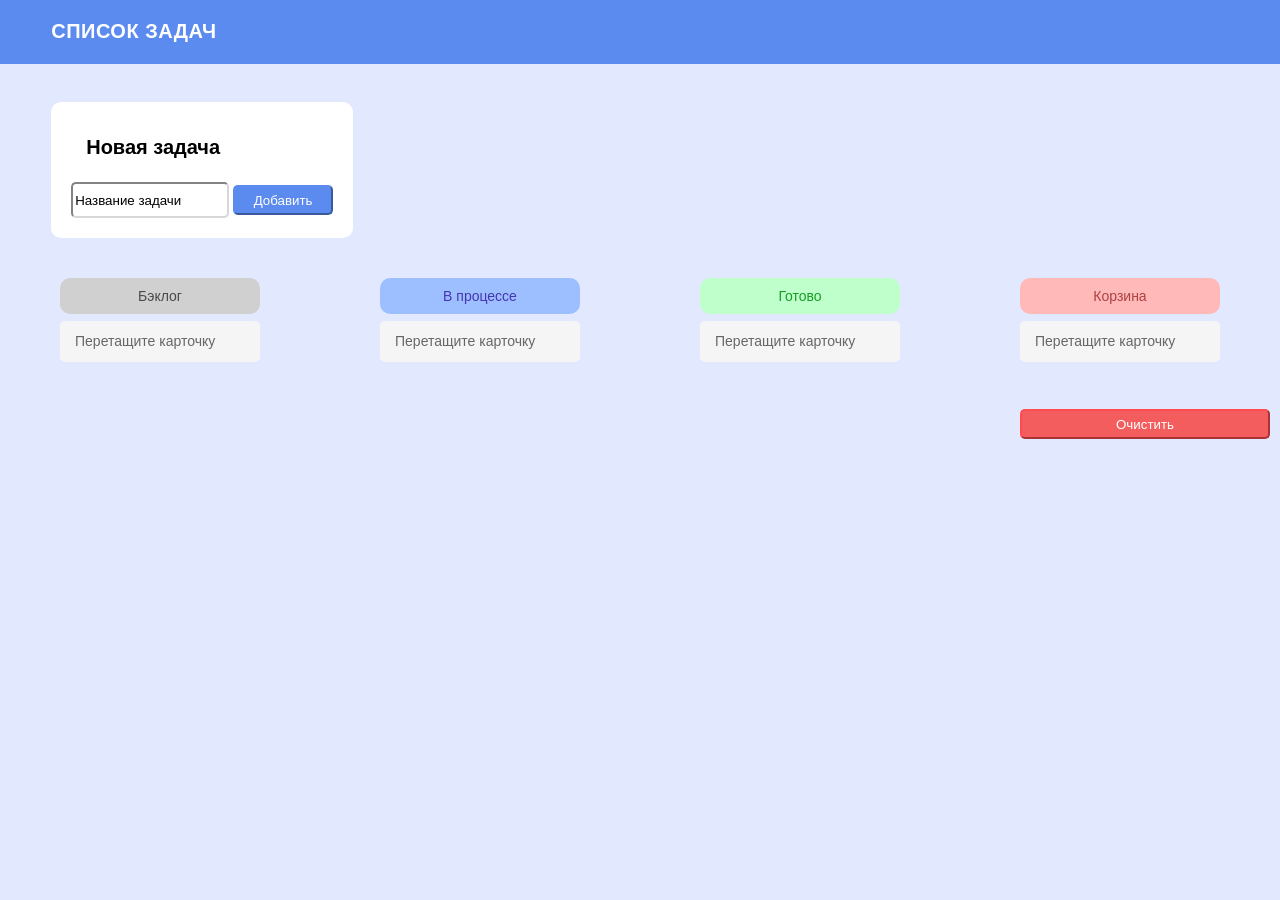
<file: index.html>
<!DOCTYPE html>
<html lang="en">
<head>
    <meta charset="UTF-8">
    <link rel="stylesheet" href="style.css">
    <meta name="viewport" content="width=device-width, initial-scale=1.0">
    <title>Кабирова Алина Марселевна</title>
</head>
<body>
    <header class="heading"></header>
    <form class="add-task"></form>
    <div class="board-container"></div>
  <script src="./src/main.js" type="module"></script>
</body>
</html>
</file>
<file: style.css>
body {
  margin: 0;
  font-family: "Verdana", "Tahoma", sans-serif;
  font-size: 14px;
  line-height: 20px;
  box-sizing: border-box;
  background-color: #e2e9ff;
}

.heading {
  margin: 0;
  padding: 20px 16px 22px;
  font-size: 20px;
  line-height: 22px;
  letter-spacing: 0.5px;
  font-weight: normal;
  text-transform: uppercase;
  color: #ffffff;
  background-color: #5c8bf0;
  padding-left: 4%;
}

.add-task{
    border-radius: 10px;
    background-color: #ffffff;
    width: fit-content;
    height: fit-content;
    background: #ffffff;
    margin: 10px;
    padding: 20px;
    background-size: cover;
    margin-left: 4%;
    margin-top: 3%;
    margin-bottom: 40px;
}

.flex-container {
    display: flex;
    flex-direction: row;
    flex-wrap: nowrap;
    justify-content: flex-start;
    align-content: stretch;
    align-items: stretch;
    }

.flex-item{
    order: 0;
    flex: 0 1 auto;
    align-self: auto;
    flex: 1;           
    min-width: 200px;
    }

.flex-container>div {
    flex-grow: 1;
    margin: 0 60px;
    min-height: 300px;
}

li {
    background-color: #ffffff; 
    min-height: 20px;
    border-radius: 5px;
    padding: 10px;
    margin-bottom: 7px;
    border-left: 5px solid transparent;
    line-height: 1.5;
    list-style: none;
}

.plug{
    background-color: #f5f5f5;
    color: #666; 
}

.task-list {
    list-style-position: inside;
    list-style-type: none;
    margin: 7px;
    padding: 0;
}

.task-list li {
    background-color: #ffffff; 
    min-height: 20px;
    border-radius: 5px;
    padding: 10px;
    margin-bottom: 7px;
    border-left: 5px solid transparent;
    line-height: 1.5;
}

li.task-list-backlog {
    border-left: 5px solid #d0d0d0;
    padding-left: 10px;
}

li.task-list-process {
    border-left: 5px solid #9dbfff;
    padding-left: 10px;
}

li.task-list-done {
    border-left: 5px solid #bfffcc;
    padding-left: 10px;
}

li.task-list-bin {
    border-left: 5px solid #ffb9b9;
    padding-left: 10px;
}


.flex-item span-backlog {
    display: block; 
    margin-bottom: 5px; 
    color: #494949;
    border-radius: 10px;
    padding: 8px;
    background-color: #d0d0d0;
    text-align: center;
}

.flex-item span-process {
    display: block; 
    margin-bottom: 5px; 
    color: #4535b1;
    border-radius: 10px;
    padding: 8px;
    background-color: #9dbfff;
    text-align: center;
}

.flex-item span-done {
    display: block; 
    margin-bottom: 5px; 
    color: #159e23;
    border-radius: 10px;
    padding: 8px;
    background-color: #bfffcc;
    text-align: center;
}

.flex-item span-bin {
    display: block; 
    margin-bottom: 5px; 
    color: #ac4242;
    border-radius: 10px;
    padding: 8px;
    background-color: #ffb9b9;
    text-align: center;
}

.new-task{
    list-style-type: none;
    font-size: 20px;
    margin: 0;
    padding-bottom: 20px;
}

.button-add{
    background-color: #5c8bf0; 
    border-radius: 5px;
    color: #ffffff;
    width: 100px;
    height: 30px;
    border-color: #5c8bf0;
}

.button-del{
    background-color: #f45d5d; 
    border-radius: 5px;
    color: #ffffff;
    width: 250px;
    height: 30px;
    margin-top: 40px;
    border-color: #ff4d4f;
}
.task-input{
    border-radius: 5px;
    width: 150px;
    height: 30px;
    border-color: #d7d7d7;
}

.board_no-tasks {
    text-align: center;
    font-size: 18px;
    color: #5c8bf0;
}
</file>
